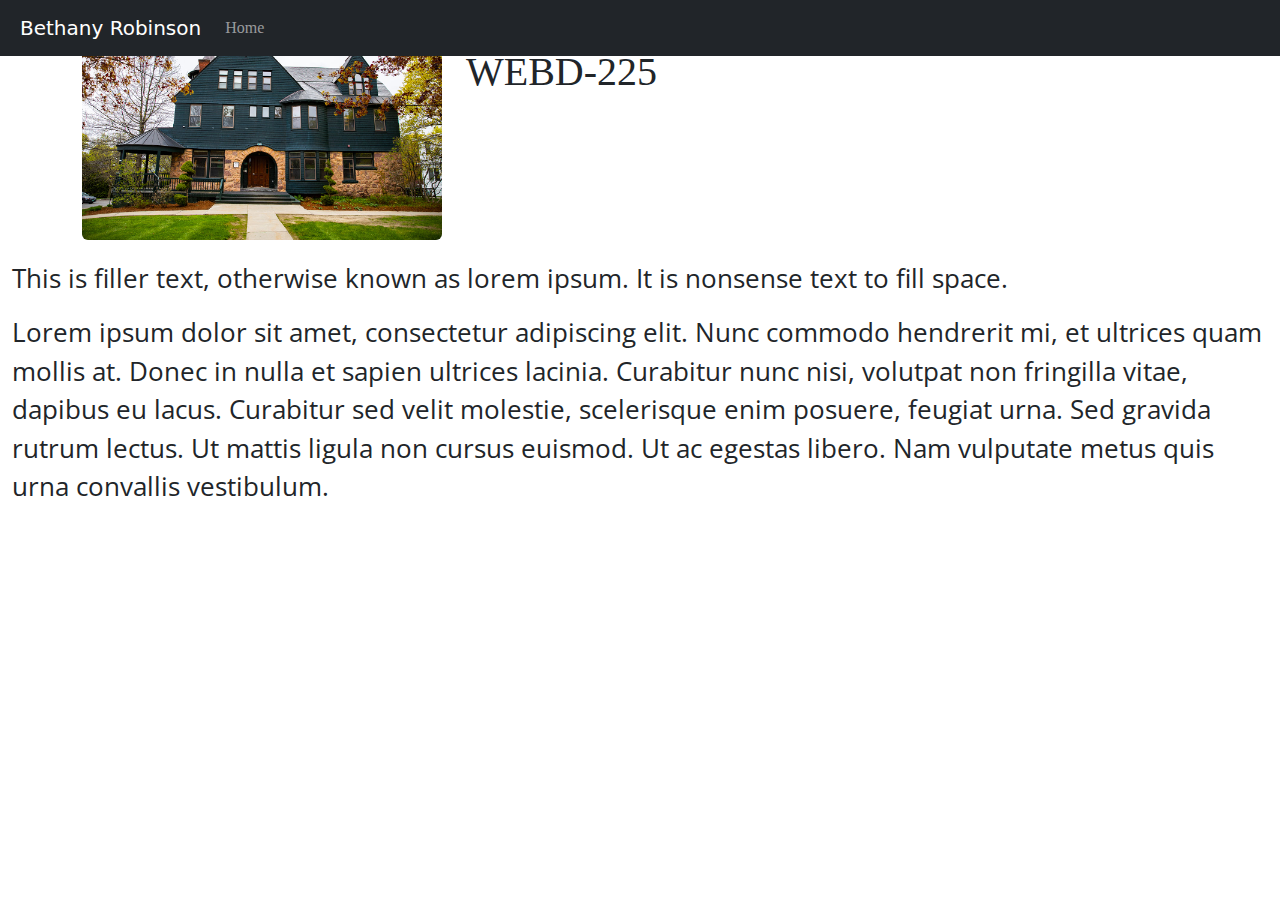
<file: index.html>
<!doctype html>
<html lang="en">
<head>
  <meta charset="utf-8">
  <meta name="viewport" content="width=device-width, initial-scale=1, shrink-to-fit=no">
  <meta name="description" content="">
  <meta name="author" content="">
  <title>Bethany Robinson</title>
  <link rel="canonical" href="https://getbootstrap.com/docs/4.0/examples/starter-template/">
  <!-- Bootstrap core CSS -->
  <link href="css/styles.css" rel="stylesheet">

  <!-- Custom styles for this template -->
  <link href="https://cdn.jsdelivr.net/npm/bootstrap@5.3.2/dist/css/bootstrap.min.css" rel="stylesheet">
</head>
<body>
<nav class="navbar navbar-expand-md navbar-dark bg-dark fixed-top">
  <a class="navbar-brand" href="#">Bethany Robinson</a>
  <button class="navbar-toggler" type="button" data-toggle="collapse" data-target="#navbarsExampleDefault" aria-controls="navbarsExampleDefault" aria-expanded="false" aria-label="Toggle navigation">
    <span class="navbar-toggler-icon"></span>
  </button>
  <div class="collapse navbar-collapse" id="navbarsExampleDefault">
    <ul class="navbar-nav mr-auto">
      <li class="nav-item active">
        <a class="nav-link" href="index.html">Home</a>
      </li>
    </ul>
  </div>
</nav>

<main role="main" class="container-fluid">

  <div class="container home_2col">
    <div class="row">
      <div class="col">
        <img src="images/house.jpg" class="rounded d-block dibley" alt="...">
      </div>
      <div class="col">
        <h1>Bethany Robinson: WEBD-225</h1>
      </div>
    </div>
  </div><!--end 2col-->

  <p>This is filler text, otherwise known as lorem ipsum. It is nonsense text to fill space.</p>
  <p> Lorem ipsum dolor sit amet, consectetur adipiscing elit. Nunc commodo hendrerit mi, et ultrices quam mollis at. Donec in nulla et sapien ultrices lacinia. Curabitur nunc nisi, volutpat non fringilla vitae, dapibus eu lacus. Curabitur sed velit molestie, scelerisque enim posuere, feugiat urna. Sed gravida rutrum lectus. Ut mattis ligula non cursus euismod. Ut ac egestas libero. Nam vulputate metus quis urna convallis vestibulum.</p>
</main><!-- /.container -->

<!-- Bootstrap core JavaScript
================================================== -->
<!-- Placed at the end of the document so the pages load faster -->
<script src="https://code.jquery.com/jquery-3.2.1.slim.min.js" integrity="sha384-KJ3o2DKtIkvYIK3UENzmM7KCkRr/rE9/Qpg6aAZGJwFDMVNA/GpGFF93hXpG5KkN" crossorigin="anonymous"></script>
<script src="https://cdn.jsdelivr.net/npm/popper.js@1.12.9/dist/umd/popper.min.js" integrity="sha384-ApNbgh9B+Y1QKtv3Rn7W3mgPxhU9K/ScQsAP7hUibX39j7fakFPskvXusvfa0b4Q" crossorigin="anonymous"></script>
<script src="https://cdn.jsdelivr.net/npm/bootstrap@5.3.3/dist/js/bootstrap.bundle.min.js" integrity="sha384-YvpcrYf0tY3lHB60NNkmXc5s9fDVZLESaAA55NDzOxhy9GkcIdslK1eN7N6jIeHz" crossorigin="anonymous"></script>

</body>
</html>
</file>
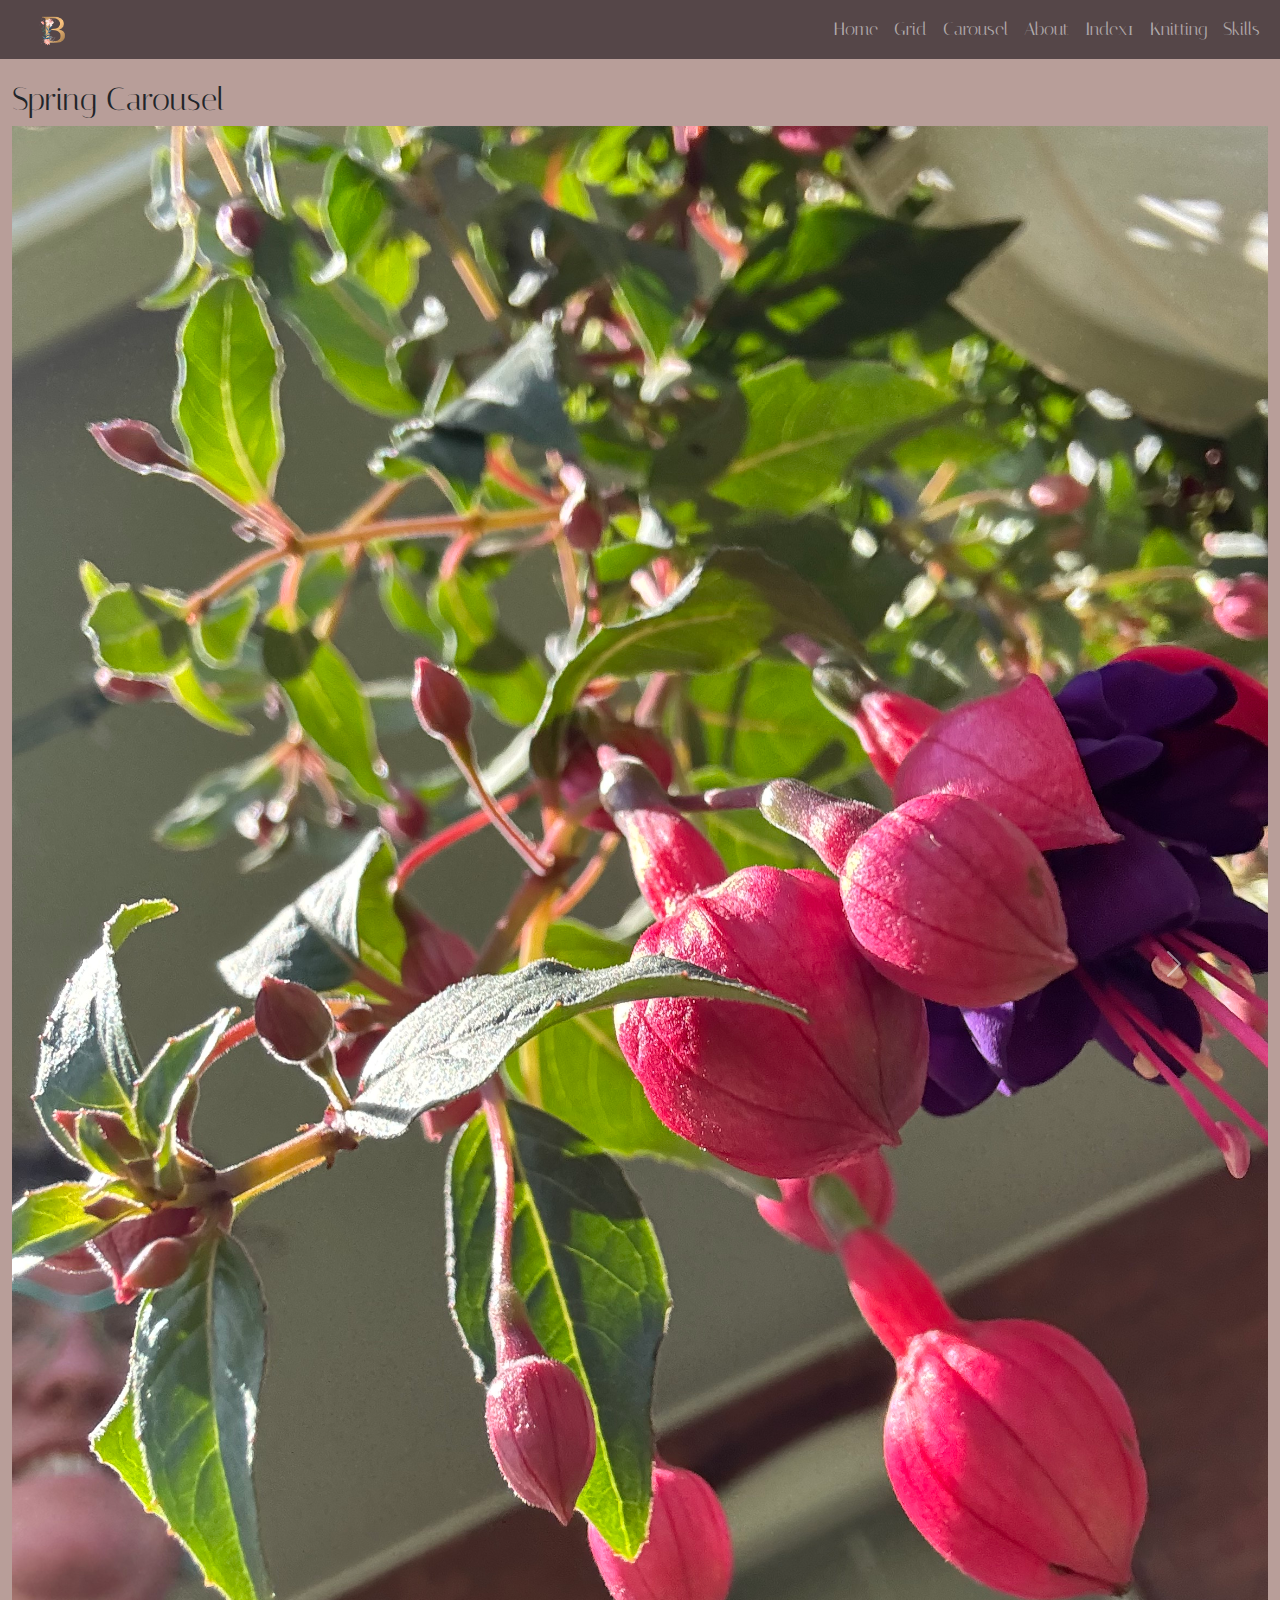
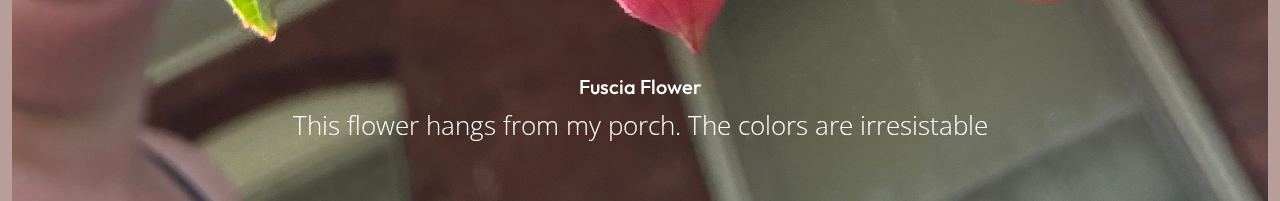
<file: carousel.html>
<!doctype html>
<html lang="en">
<head>
    <meta charset="utf-8">
    <meta name="viewport" content="width=device-width, initial-scale=1, shrink-to-fit=no">
    <meta name="description" content="">
    <meta name="author" content="">
    <link rel="icon" href="images/B_icon.ico">
    <title>Carousel: Bethany Robinson</title>
    <link rel="canonical" href="https://getbootstrap.com/docs/4.0/examples/starter-template/">
    <!-- Bootstrap core CSS -->
    <link href="https://cdn.jsdelivr.net/npm/bootstrap@5.3.2/dist/css/bootstrap.min.css" rel="stylesheet">
    <link href="https://cdn.jsdelivr.net/npm/bootstrap@5.3.2/dist/css/bootstrap.min.css" rel="stylesheet">
    <!-- Custom styles for this template -->
    <link rel="stylesheet" href="css/styles.css" >
    <!--import fonts-->
    <link rel="preconnect" href="https://fonts.googleapis.com">
    <link rel="preconnect" href="https://fonts.gstatic.com" crossorigin>
    <link href="https://fonts.googleapis.com/css2?family=Italiana&family=Outfit:wght@100..900&display=swap" rel="stylesheet"> 
</head>
<body>
<nav class="navbar navbar-expand-md navbar-dark bg-custom fixed-top ">
    <div class="container-fluid">
        <a class="navbar-brand" href="index.html">
            <img src="images/B-logo.png" alt="Logo: Letter B decorated with flowers" title="B logo" width="30" height="30">
        </a>
        <button class="navbar-toggler" type="button" data-bs-toggle="collapse" data-bs-target="#navbarNav" aria-controls="navbarNav" aria-expanded="false" aria-label="Toggle navigation">
            <span class="navbar-toggler-icon"></span>
          </button>
        <div class="collapse navbar-collapse" id="navbarNav">
            <ul class="navbar-nav ms-auto">
                <li class="nav-item active">
                    <a class="nav-link" href="index.html">Home</a>
                </li>
                <li>
                    <a class="nav-link" href="grid.html">Grid</a>
                </li>
                <li class="nav-item">
                    <a class="nav-link" href="carousel.html">Carousel</a>
                </li>
                <li class="nav-item">
                <a class="nav-link" href="about.html">About</a>
                </li>
                <li class="nav-item">
                    <a class="nav-link" href="index-week-1.html">Index1</a>
                </li>
                <li class="nav-item">
                    <a class="nav-link" href="knitting.html">Knitting</a>
                </li>
                <li class="nav-item">
                    <a class="nav-link" href="skills.html">Skills</a>
                </li>
            </ul>
        </div>
    </div>
</nav>

<main role="main" class="container-fluid">
    <h2>Spring Carousel</h2>
<!--Add carousel here-->
<div id="springCarousel" class="carousel slide">
    <div class="carousel-inner">
        <div class="carousel-item active">
            <img src="images/IMG_1176.jpeg" class="d-block img-fluid" alt="close up photo of a hanging fuscia plant with pink outer petals and purple inner petals hanging from vibrant leaves">
            <div class="carousel-caption">
                <h5>Fuscia Flower</h5>
                <p>This flower hangs from my porch. The colors are irresistable</p>
            </div>
        </div>
        <div class="carousel-item">
            <img src="images/IMG_1188.jpeg" class="d-block img-fluid" alt="close up of 3 lilac bunches on the tree">
            <div class="carousel-caption">
                <h5>Lilacs</h5>
                <p>Lilacs are the most magical smell</p>
            </div>
        </div>
        <div class="carousel-item">
            <img src="images/IMG_1281.jpeg" class="d-block img-fluid" alt="a cotton candy sunset is happening behind a row of trees ">
            <div class="carousel-caption">
                <h5>Sunset</h5>
                <p>Backyard cotton candy sunset</p>
        </div>
        </div>
        <div class="carousel-item">
            <img src="images/IMG_1309.jpeg" class="d-block img-fluid" alt="a sail boat moves in front of the sunset on lake champlain with marina visible">
            <div class="carousel-caption">
                <h5>By the lake</h5>
                <p>Saileboats in front of the sunset on Lake Champlain</p>
            </div>  
        </div>
        <div class="carousel-item">
            <img src="images/IMG_1348.jpeg" class="d-block img-fluid" alt="a bunch of korean lilacs is displayed in a cina teapot on a nightstand">
            <div class="carousel-caption">
                <h5>Small Lilacs</h5>
            <p>These lilacs are the most delicate scent</p>
            </div>
        </div>
    </div>
    <button class="carousel-control-prev" type="button" data-bs-target="#springCarousel" data-bs-slide="prev">
        <span class="carousel-control-prev-icon" aria-hidden="true"></span>
        <span class="visually-hidden">Previous</span>
    </button>
    <button class="carousel-control-next" type="button" data-bs-target="#springCarousel" data-bs-slide="next">
        <span class="carousel-control-next-icon" aria-hidden="true"></span>
        <span class="visually-hidden">Next</span>
    </button>
  </div>

</main><!-- /.container -->

<!-- Bootstrap core JavaScript
================================================== -->
<!-- Placed at the end of the document so the pages load faster -->
<script src="https://code.jquery.com/jquery-3.2.1.slim.min.js" integrity="sha384-KJ3o2DKtIkvYIK3UENzmM7KCkRr/rE9/Qpg6aAZGJwFDMVNA/GpGFF93hXpG5KkN" crossorigin="anonymous"></script>
<script src="https://cdn.jsdelivr.net/npm/popper.js@1.12.9/dist/umd/popper.min.js" integrity="sha384-ApNbgh9B+Y1QKtv3Rn7W3mgPxhU9K/ScQsAP7hUibX39j7fakFPskvXusvfa0b4Q" crossorigin="anonymous"></script>
<script src="https://cdn.jsdelivr.net/npm/bootstrap@5.3.3/dist/js/bootstrap.bundle.min.js" integrity="sha384-YvpcrYf0tY3lHB60NNkmXc5s9fDVZLESaAA55NDzOxhy9GkcIdslK1eN7N6jIeHz" crossorigin="anonymous"></script>


</body>
</html>
</file>
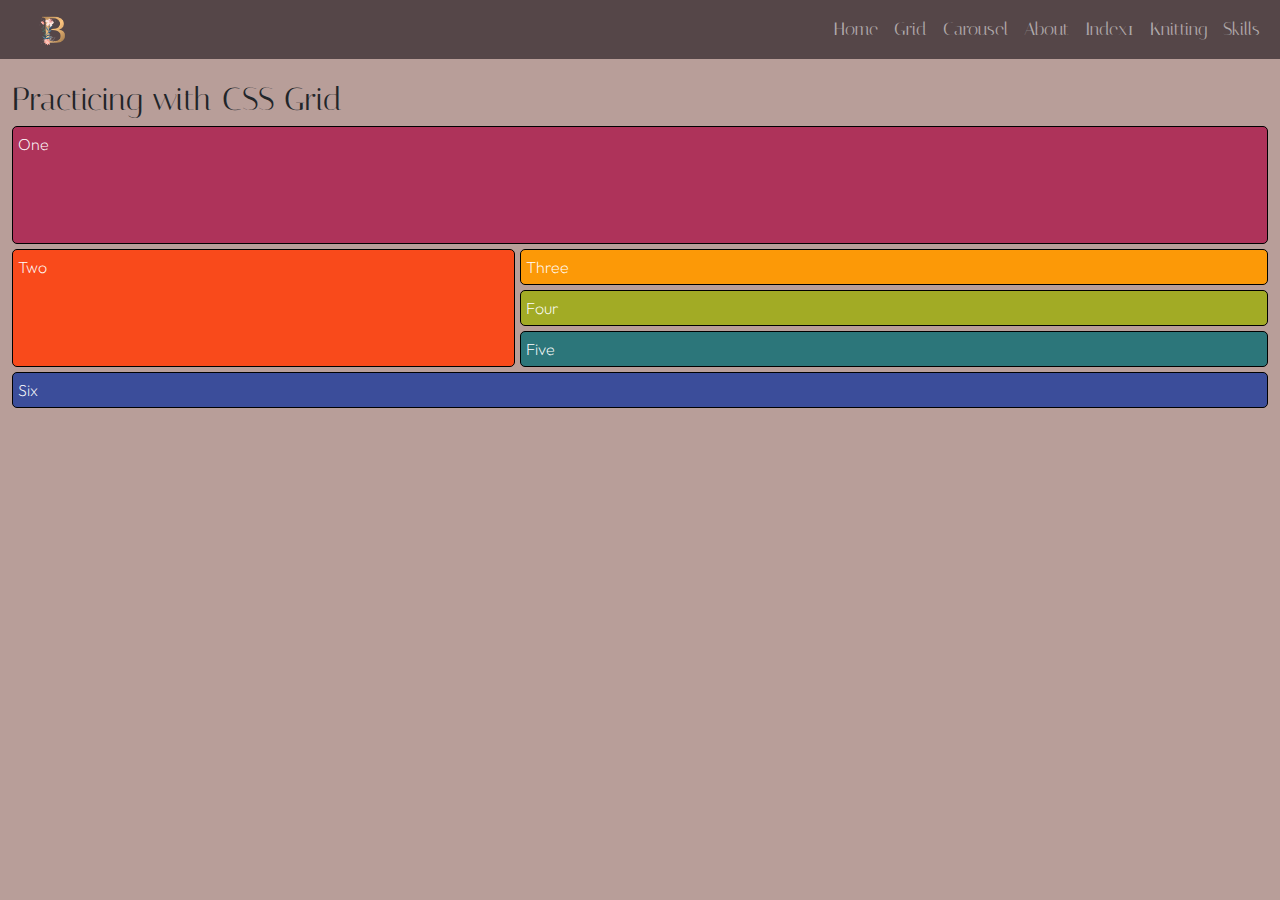
<file: grid.html>
<!doctype html>
<html lang="en">
<head>
  <meta charset="utf-8">
  <meta name="viewport" content="width=device-width, initial-scale=1, shrink-to-fit=no">
  <meta name="description" content="">
  <meta name="author" content="">
  <title>Grid: Bethany Robinson</title>
  <link rel="canonical" href="https://getbootstrap.com/docs/4.0/examples/starter-template/">
    <link href="https://cdn.jsdelivr.net/npm/bootstrap@5.3.2/dist/css/bootstrap.min.css" rel="stylesheet">
    <!-- Custom styles for this template -->
    <link rel="stylesheet" href="css/styles.css" >
    <!--import fonts-->
    <link rel="preconnect" href="https://fonts.googleapis.com">
    <link rel="preconnect" href="https://fonts.gstatic.com" crossorigin>
    <link href="https://fonts.googleapis.com/css2?family=Italiana&family=Outfit:wght@100..900&display=swap" rel="stylesheet"> 

  <!-- Custom styles for this template -->
  <!-- <link href="https://cdn.jsdelivr.net/npm/bootstrap@5.3.2/dist/css/bootstrap.min.css" rel="stylesheet"> -->
</head>
<body>
<nav class="navbar navbar-expand-md navbar-dark bg-custom fixed-top ">
    <div class="container-fluid">
        <a class="navbar-brand" href="index.html">
            <img src="images/B-logo.png" alt="Logo: Letter B decorated with flowers" title="B logo" width="30" height="30">
        </a>
        <button class="navbar-toggler" type="button" data-bs-toggle="collapse" data-bs-target="#navbarNav" aria-controls="navbarNav" aria-expanded="false" aria-label="Toggle navigation">
            <span class="navbar-toggler-icon"></span>
          </button>
        <div class="collapse navbar-collapse" id="navbarNav">
            <ul class="navbar-nav ms-auto">
                <li class="nav-item active">
                    <a class="nav-link" href="index.html">Home</a>
                </li>
                <li>
                    <a class="nav-link" href="grid.html">Grid</a>
                </li>
                <li class="nav-item">
                    <a class="nav-link" href="carousel.html">Carousel</a>
                </li>
                <li class="nav-item">
                <a class="nav-link" href="about.html">About</a>
                </li>
                <li class="nav-item">
                    <a class="nav-link" href="index-week-1.html">Index1</a>
                </li>
                <li class="nav-item">
                    <a class="nav-link" href="knitting.html">Knitting</a>
                </li>
                <li class="nav-item">
                    <a class="nav-link" href="skills.html">Skills</a>
                </li>
            </ul>
        </div>
    </div>
</nav>

<main role="main" class="container-fluid">

  <h2>Practicing with CSS Grid</h2>
  <div class="wrapper">
    <div class="box box1">One</div>
    <div class="box box2">Two</div>
    <div class="box box3">Three</div>
    <div class="box box4">Four</div>
    <div class="box box5">Five</div>
    <div class="box box6">Six</div>
  </div>

</main><!-- /.container -->

<!-- Bootstrap core JavaScript
================================================== -->
<!-- Placed at the end of the document so the pages load faster -->
<script src="https://code.jquery.com/jquery-3.2.1.slim.min.js" integrity="sha384-KJ3o2DKtIkvYIK3UENzmM7KCkRr/rE9/Qpg6aAZGJwFDMVNA/GpGFF93hXpG5KkN" crossorigin="anonymous"></script>
<script src="https://cdn.jsdelivr.net/npm/popper.js@1.12.9/dist/umd/popper.min.js" integrity="sha384-ApNbgh9B+Y1QKtv3Rn7W3mgPxhU9K/ScQsAP7hUibX39j7fakFPskvXusvfa0b4Q" crossorigin="anonymous"></script>
<script src="https://cdn.jsdelivr.net/npm/bootstrap@4.0.0/dist/js/bootstrap.min.js" integrity="sha384-JZR6Spejh4U02d8jOt6vLEHfe/JQGiRRSQQxSfFWpi1MquVdAyjUar5+76PVCmYl" crossorigin="anonymous"></script>
</body>
</html>
</file>
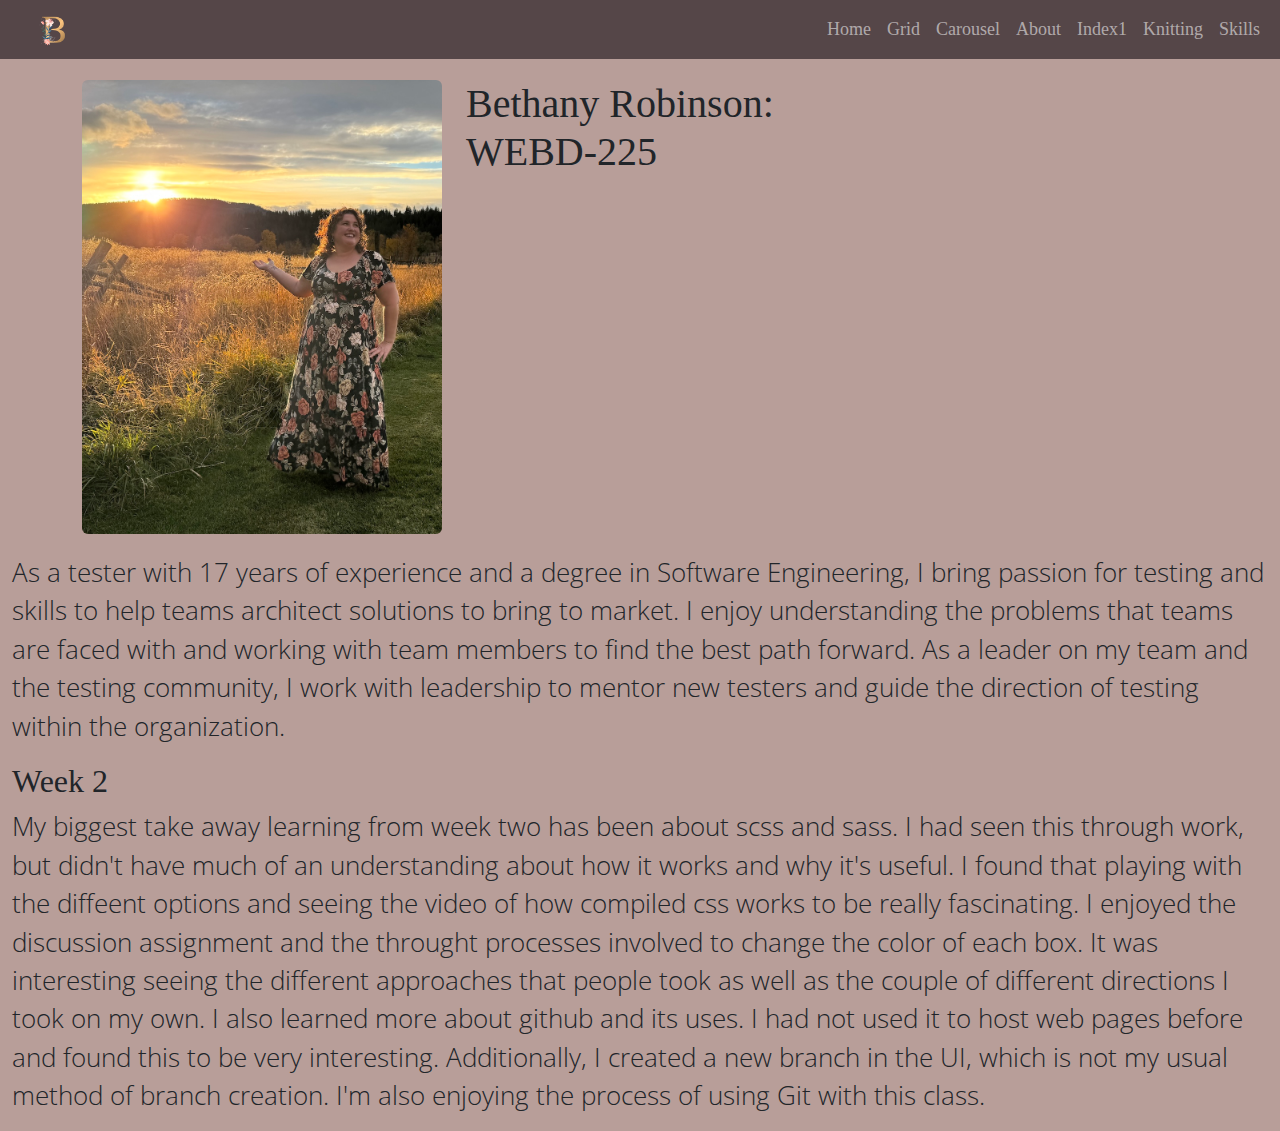
<file: index-week-1.html>
<!doctype html>
<html lang="en">
<head>
  <meta charset="utf-8">
  <meta name="viewport" content="width=device-width, initial-scale=1, shrink-to-fit=no">
  <meta name="description" content="">
  <meta name="author" content="">
  <link rel="icon" href="images/B_icon.ico">
  <title>Bethany Robinson</title>
  <link rel="canonical" href="https://getbootstrap.com/docs/4.0/examples/starter-template/">
 <script src="https://cdn.jsdelivr.net/npm/bootstrap@5.3.3/dist/js/bootstrap.bundle.min.js"></script>
  <link href="https://cdn.jsdelivr.net/npm/bootstrap@5.3.2/dist/css/bootstrap.min.css" rel="stylesheet">
  <!-- Bootstrap core CSS -->
  <link href="css/styles.css" rel="stylesheet">

  <!-- Custom styles for this template -->
</head>
<body>
<nav class="navbar navbar-expand-md navbar-dark bg-custom fixed-top ">
    <div class="container-fluid">
        <a class="navbar-brand" href="index.html">
            <img src="images/B-logo.png" alt="Logo: Letter B decorated with flowers" title="B logo" width="30" height="30">
        </a>
        <button class="navbar-toggler" type="button" data-bs-toggle="collapse" data-bs-target="#navbarNav" aria-controls="navbarNav" aria-expanded="false" aria-label="Toggle navigation">
            <span class="navbar-toggler-icon"></span>
          </button>
        <div class="collapse navbar-collapse" id="navbarNav">
            <ul class="navbar-nav ms-auto">
                <li class="nav-item active">
                    <a class="nav-link" href="index.html">Home</a>
                </li>
                <li>
                    <a class="nav-link" href="grid.html">Grid</a>
                </li>
                <li class="nav-item">
                    <a class="nav-link" href="carousel.html">Carousel</a>
                </li>
                <li class="nav-item">
                <a class="nav-link" href="about.html">About</a>
                </li>
                <li class="nav-item">
                    <a class="nav-link" href="index-week-1.html">Index1</a>
                </li>
                <li class="nav-item">
                    <a class="nav-link" href="knitting.html">Knitting</a>
                </li>
                <li class="nav-item">
                    <a class="nav-link" href="skills.html">Skills</a>
                </li>
            </ul>
        </div>
    </div>
</nav>

<main role="main" class="container-fluid">

  <div class="container home_2col">
    <div class="row">
      <div class="col">
        <img src="images/bethany-field-large.jpeg" class="rounded d-block dibley" alt="...">
      </div>
      <div class="col">
        <h1>Bethany Robinson: WEBD-225</h1>
      </div>
    </div>
  </div><!--end 2col-->
  <p> As a tester with 17 years of experience and a degree in Software Engineering, I bring passion for testing and skills to help teams architect solutions to bring to market. 
    I enjoy understanding the problems that teams are faced with and working with team members to find the best path forward. As a leader on my team and the testing community, 
    I work with leadership to mentor new testers and guide the direction of testing within the organization.</p>
  <article>
    <h2>Week 2</h2>
    <p>
      My biggest take away learning from week two has been about scss and sass. I had seen this through work, but didn't have much of an understanding about how it works and why it's useful.
      I found that playing with the diffeent options and seeing the video of how compiled css works to be really fascinating. I enjoyed the discussion assignment and the throught processes involved to 
      change the color of each box. It was interesting seeing the different approaches that people took as well as the couple of different directions I took on my own. 

      I also learned more about github and its uses. I had not used it to host web pages before and found this to be very interesting. Additionally, I created a new branch in the UI, which is not my 
      usual method of branch creation. I'm also enjoying the process of using Git with this class.
    </p>
  </article>
</main><!-- /.container -->

<!-- Bootstrap core JavaScript
================================================== -->
<!-- Placed at the end of the document so the pages load faster -->
<script src="https://code.jquery.com/jquery-3.2.1.slim.min.js" integrity="sha384-KJ3o2DKtIkvYIK3UENzmM7KCkRr/rE9/Qpg6aAZGJwFDMVNA/GpGFF93hXpG5KkN" crossorigin="anonymous"></script>
<script src="https://cdn.jsdelivr.net/npm/popper.js@1.12.9/dist/umd/popper.min.js" integrity="sha384-ApNbgh9B+Y1QKtv3Rn7W3mgPxhU9K/ScQsAP7hUibX39j7fakFPskvXusvfa0b4Q" crossorigin="anonymous"></script>
<script src="https://cdn.jsdelivr.net/npm/bootstrap@5.3.3/dist/js/bootstrap.bundle.min.js" integrity="sha384-YvpcrYf0tY3lHB60NNkmXc5s9fDVZLESaAA55NDzOxhy9GkcIdslK1eN7N6jIeHz" crossorigin="anonymous"></script>

</body>
</html>
</file>
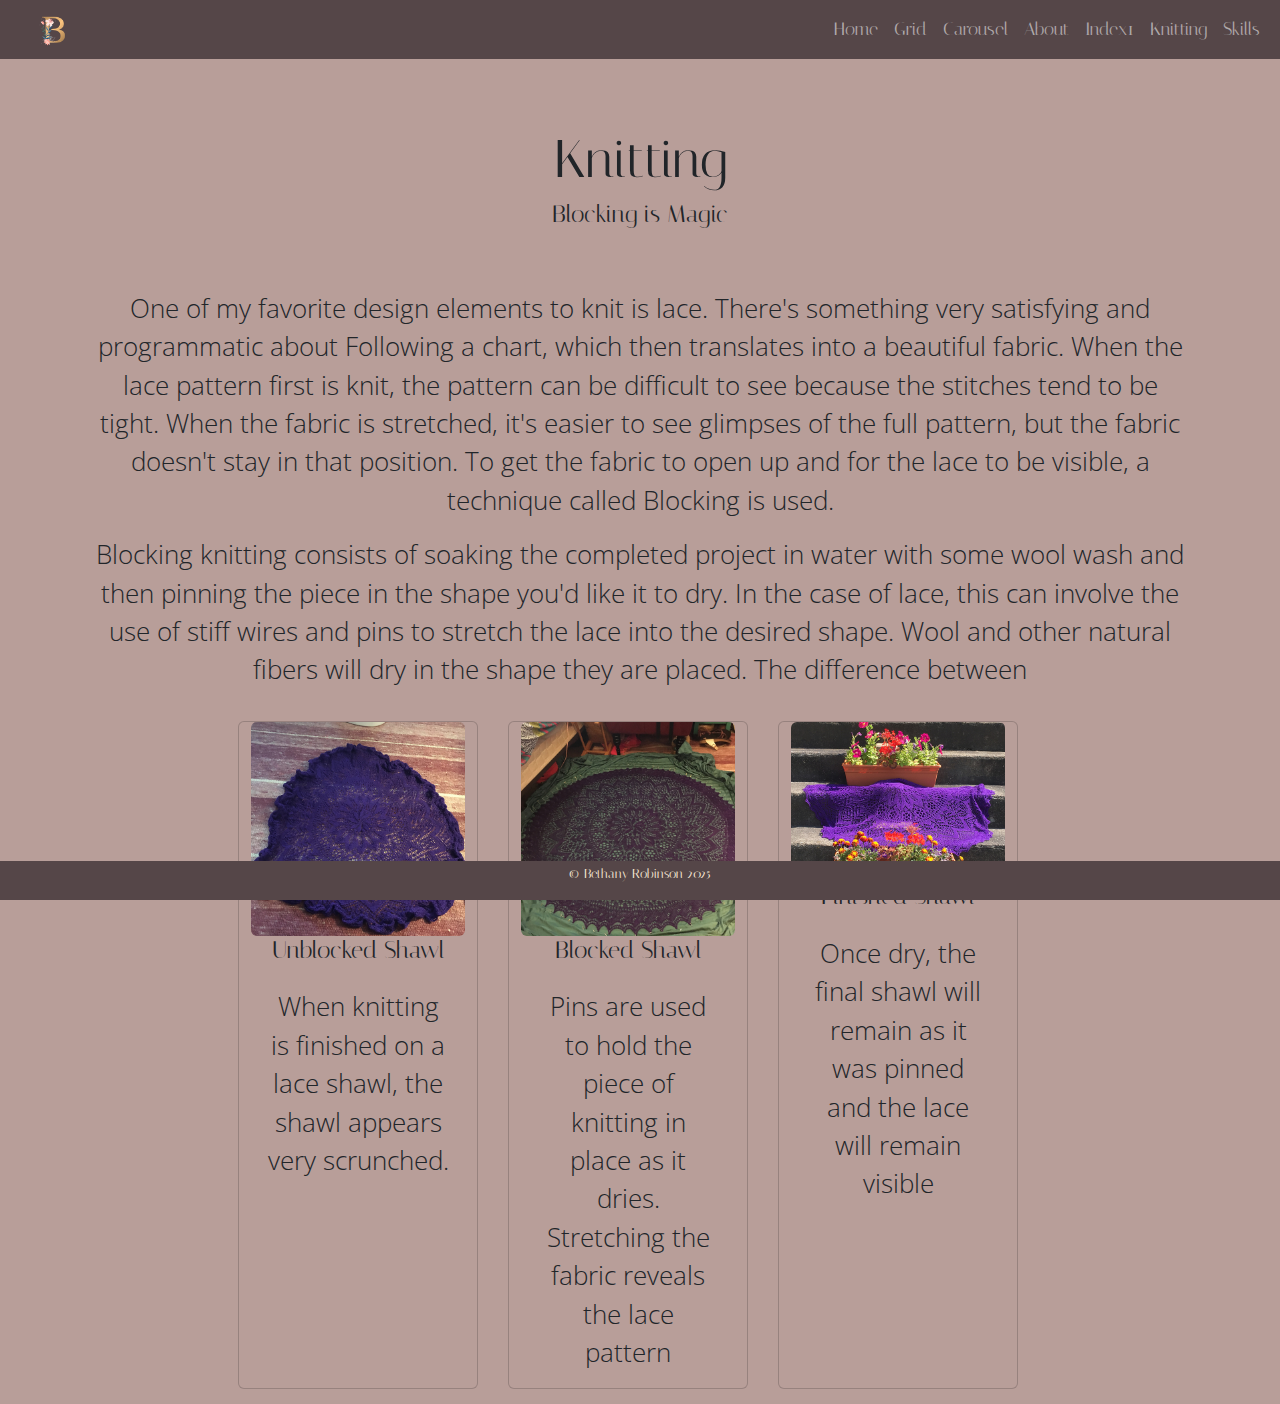
<file: knitting.html>
<!doctype html>
<html lang="en">
<head>
    <meta charset="utf-8">
    <meta name="viewport" content="width=device-width, initial-scale=1, shrink-to-fit=no">
    <meta name="description" content="index page which includes an about Bethany page">
    <meta name="author" content="">
    <link rel="icon" href="images/B_icon.ico">
    <title>Bethany Robinson</title>
    <script src="https://cdn.jsdelivr.net/npm/bootstrap@5.3.3/dist/js/bootstrap.bundle.min.js"></script>
    <link href="https://cdn.jsdelivr.net/npm/bootstrap@5.3.2/dist/css/bootstrap.min.css" rel="stylesheet">
    <!-- Custom styles for this template -->
    <link rel="stylesheet" href="css/styles.css" >
    <!--import fonts-->
    <link rel="preconnect" href="https://fonts.googleapis.com">
    <link rel="preconnect" href="https://fonts.gstatic.com" crossorigin>
    <link href="https://fonts.googleapis.com/css2?family=Italiana&family=Outfit:wght@100..900&display=swap" rel="stylesheet"> 
</head>
<body>
<nav class="navbar navbar-expand-md navbar-dark bg-custom fixed-top ">
    <div class="container-fluid">
        <a class="navbar-brand" href="index.html">
            <img src="images/B-logo.png" alt="Logo: Letter B decorated with flowers" title="B logo" width="30" height="30">
        </a>
        <button class="navbar-toggler" type="button" data-bs-toggle="collapse" data-bs-target="#navbarNav" aria-controls="navbarNav" aria-expanded="false" aria-label="Toggle navigation">
            <span class="navbar-toggler-icon"></span>
          </button>
        <div class="collapse navbar-collapse" id="navbarNav">
            <ul class="navbar-nav ms-auto">
                <li class="nav-item active">
                    <a class="nav-link" href="index.html">Home</a>
                </li>
                <li>
                    <a class="nav-link" href="grid.html">Grid</a>
                </li>
                <li class="nav-item">
                    <a class="nav-link" href="carousel.html">Carousel</a>
                </li>
                <li class="nav-item">
                <a class="nav-link" href="about.html">About</a>
                </li>
                <li class="nav-item">
                    <a class="nav-link" href="index-week-1.html">Index1</a>
                </li>
                <li class="nav-item">
                    <a class="nav-link" href="knitting.html">Knitting</a>
                </li>
                <li class="nav-item">
                    <a class="nav-link" href="skills.html">Skills</a>
                </li>
            </ul>
        </div>
    </div>
</nav>
<main class="knitting container-lg align-items-center">
    <div class="hero">
        <h1 >Knitting</h1>
        <h3>Blocking is Magic </h3>

    </div>
    <section class="container-fluid text-center">

        <div class="row">

          <div class="col ">
            <p>One of my favorite design elements to knit is lace. There's something very satisfying and programmatic about 
                Following a chart, which then translates into a beautiful fabric. When the lace pattern first is knit, the pattern can be
                difficult to see because the stitches tend to be tight. When the fabric is stretched, it's easier to see glimpses of the full pattern, but 
                the fabric doesn't stay in that position. To get the fabric to open up and for the lace to be visible, a technique called Blocking is used.</p>

            <p>Blocking knitting consists of soaking the completed project in water with some wool wash and then pinning the piece in the shape you'd like it to dry. 
                In the case of lace, this can involve the use of stiff wires and pins to stretch the lace into the desired shape. Wool and other natural fibers will dry in 
                the shape they are placed. The difference between 
            </p>
          </div>
        <div class="row justify-content-center">

                <div class="card">         
                    <img src="images/unblocked-shawl.jpeg" class="card-img-top rounded mx-auto d-block" alt="a scrunched up purple lace shawl sits on a carpet" title="Unblocked Shawl">
                    <h3 class="card-title">Unblocked Shawl</h3>
                    <div class="card-body">
                        <p class="card-text">When knitting is finished on a lace shawl, the shawl appears very scrunched. </p>
                    </div>
            </div>

                <div class="card">
                    <img src="images/blocked-shawl.jpg" class="card-img-top rounded mx-auto d-block" alt="a circular, purple lace shawl is pinned out onto the carpet" title="Blocked Shawl"> 
                    <h3 class="card-title">Blocked Shawl</h3>
                    <div class="card-body">
                        <p class="card-text">Pins are used to hold the piece of knitting in place as it dries. Stretching the fabric reveals the lace pattern</p>
                    </div>
            </div>

                <div class="card">
                    <img src="images/final-shawl.jpg" class="card-img-top rounded mx-auto d-block"  alt="A circular, purple lace shawl is folded in half displayed on cement steps with flower planters on top and bottom" title="Finished Shawl">
                    <h3 class="card-title">Finished Shawl</h3>
                    <div class="card-body">
                        <p class="card-text">Once dry, the final shawl will remain as it was pinned and the lace will remain visible</p>
                    </div>                
                </div>

        </div>
        </div>
    </section>
</main>
<footer class="footer bg-custom fixed-bottom text-center text-light">
    <p>&copy; Bethany Robinson 2025</p>
</footer>
</body>
</html>
</file>
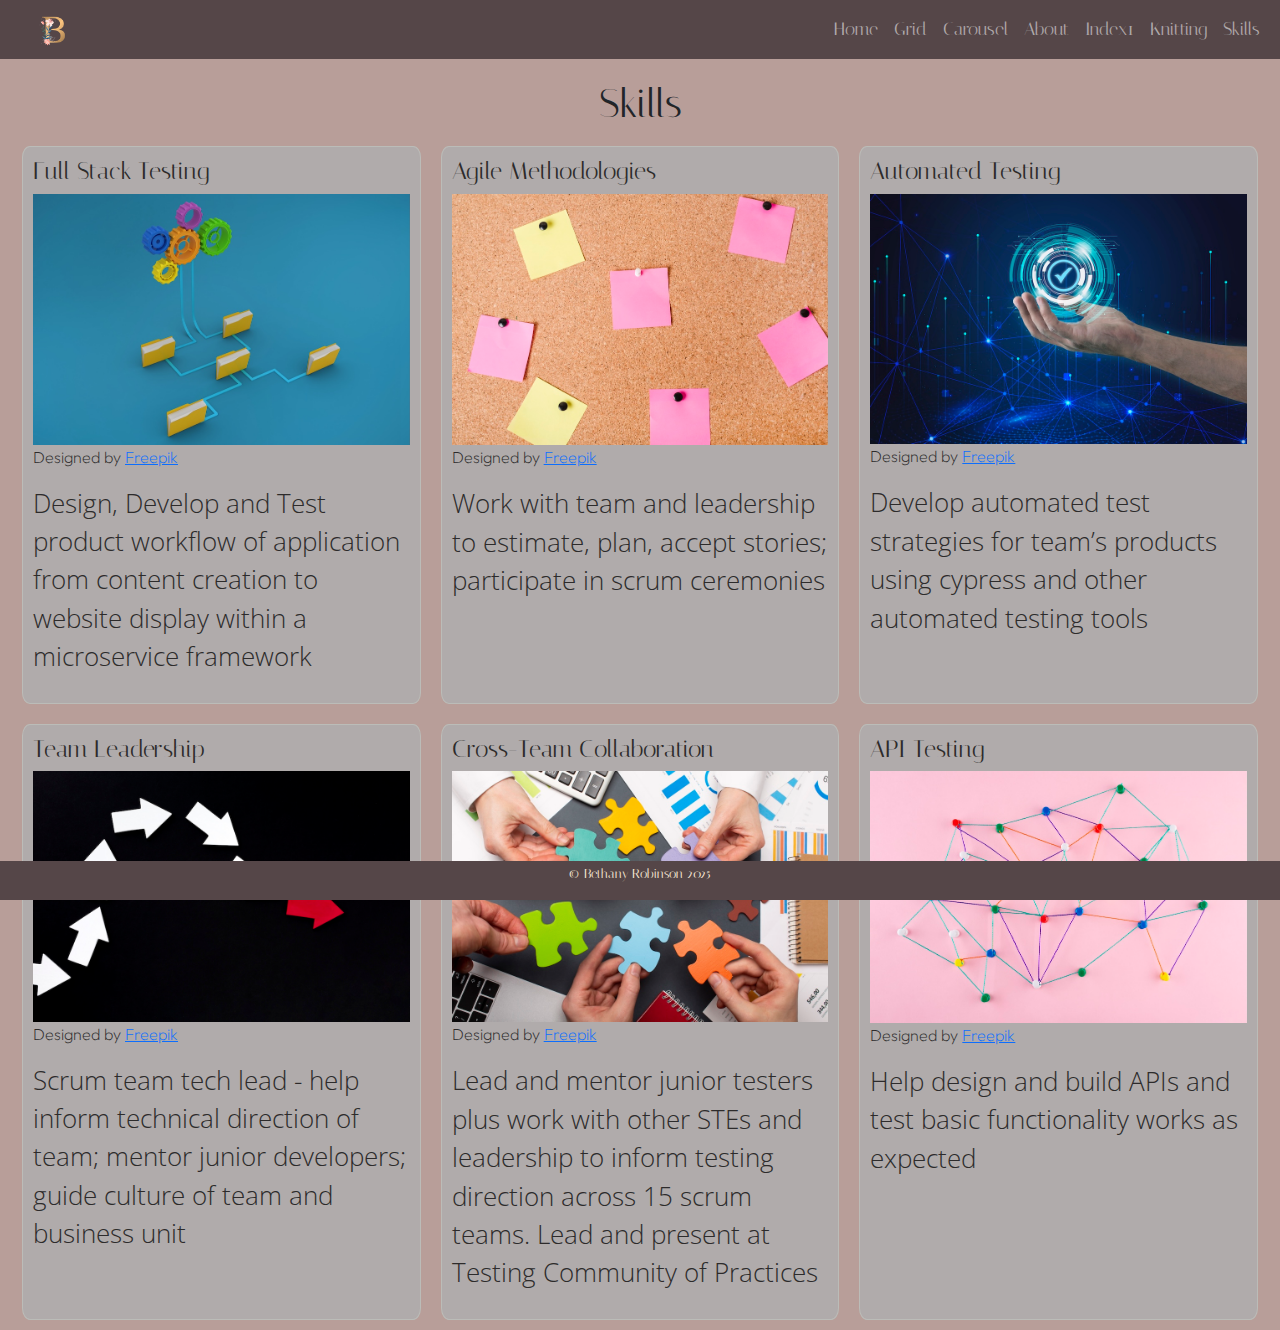
<file: skills.html>
<!doctype html>
<html lang="en">
<head>
    <meta charset="utf-8">
    <meta name="viewport" content="width=device-width, initial-scale=1, shrink-to-fit=no">
    <meta name="description" content="">
    <meta name="author" content="Bethany Robinson">
    <title>Skills</title>
    <link rel="icon" href="images/B_icon.ico">
    <script src="https://cdn.jsdelivr.net/npm/bootstrap@5.3.3/dist/js/bootstrap.bundle.min.js"></script>
    <link rel="canonical" href="https://getbootstrap.com/docs/4.0/examples/starter-template/">
    <link href="css/styles.css" rel="stylesheet">
    <link href="https://cdn.jsdelivr.net/npm/bootstrap@5.3.2/dist/css/bootstrap.min.css" rel="stylesheet">
       <!-- Custom styles for this template -->
   <link rel="stylesheet" href="css/styles.css" >
   <!--import fonts-->
   <link rel="preconnect" href="https://fonts.googleapis.com">
   <link rel="preconnect" href="https://fonts.gstatic.com" crossorigin>
   <link href="https://fonts.googleapis.com/css2?family=Italiana&family=Outfit:wght@100..900&display=swap" rel="stylesheet"> 
</head>
<body>
<nav class="navbar navbar-expand-md navbar-dark bg-custom fixed-top ">
    <div class="container-fluid">
        <a class="navbar-brand" href="index.html">
            <img src="images/B-logo.png" alt="Logo: Letter B decorated with flowers" title="B logo" width="30" height="30">
        </a>
        <button class="navbar-toggler" type="button" data-bs-toggle="collapse" data-bs-target="#navbarNav" aria-controls="navbarNav" aria-expanded="false" aria-label="Toggle navigation">
            <span class="navbar-toggler-icon"></span>
          </button>
        <div class="collapse navbar-collapse" id="navbarNav">
            <ul class="navbar-nav ms-auto">
                <li class="nav-item active">
                    <a class="nav-link" href="index.html">Home</a>
                </li>
                <li>
                    <a class="nav-link" href="grid.html">Grid</a>
                </li>
                <li class="nav-item">
                    <a class="nav-link" href="carousel.html">Carousel</a>
                </li>
                <li class="nav-item">
                <a class="nav-link" href="about.html">About</a>
                </li>
                <li class="nav-item">
                    <a class="nav-link" href="index-week-1.html">Index1</a>
                </li>
                <li class="nav-item">
                    <a class="nav-link" href="knitting.html">Knitting</a>
                </li>
                <li class="nav-item">
                    <a class="nav-link" href="skills.html">Skills</a>
                </li>
            </ul>
        </div>
    </div>
</nav>
<main class="container-fluid">
    <div class="text-center">
        <h1>Skills</h1>
    </div>
    <section class="skills">

<!-- The following section contains 6 skills cards with a title, image and blurb about each skill. The styling comes from css
 and uses css grid to control the column layout for a responsive design. There are 3 different layout options based on viewport width/screensize where
 the following articles will be displayed in 3, 2 or 1 column. The color of teh article blocks as well as font size change as well based on viewport. -->
        <article class="skills_card">
            <h3>Full Stack Testing</h3>
            <figure>
                <img src="images/skills/fullStack.jpg" alt="colorful gears are linked by lines to folders all on a blue background" title="Full Stack Testing" class="phpally-ignore">
                <figcaption>Designed by <a href="https://www.freepik.com">Freepik</a></figcaption>
            </figure>
            <p>Design, Develop and Test product workflow of application from content creation to website display within a microservice framework </p>
        </article>
        <article class="skills_card">
            <h3>Agile Methodologies</h3>
            <figure>
                <img src="images/skills/agile-methodologies.jpg" alt="pink and yellow sticky notes are radomly tacked to a cork board" title="Agile Methodologies" class="phpally-ignore">
                <figcaption>Designed by <a href="https://www.freepik.com">Freepik</a></figcaption>
            </figure>            
            <p>Work with team and leadership to estimate, plan, accept stories; participate in scrum ceremonies</p>
        </article>
        <article class="skills_card">
            <h3>Automated Testing</h3>
            <figure>
                <img src="images/skills/standard-quality-control-concept-m.jpg" alt="a hand holds a check mark surrounded by blue circles on a dark blue background" title="Automated Testing" class="phpally-ignore">
                <figcaption>Designed by <a href="https://www.freepik.com">Freepik</a></figcaption>
            </figure>            
            <p>Develop automated test strategies for team’s products using cypress and other automated testing tools</p>
        </article>
        <article class="skills_card">
            <h3>Team Leadership</h3>
            <figure>
                <img src="images/skills/leading.png" alt="several white arrows in a line follow a red arrow all on a black backgroud" title="Team Leadership" class="phpally-ignore">
                <figcaption>Designed by <a href="https://www.freepik.com">Freepik</a></figcaption>
            </figure>            
            <p>Scrum team tech lead - help inform technical direction of team; mentor junior developers; guide culture of team and business unit</p>
        </article>
        <article class="skills_card">
            <h3>Cross-Team Collaboration</h3>
            <figure>
                <img src="images/skills/collaboration.jpg" alt="several hands in a circle hold colorful puzzle pieces close to each other" title="Cross-Team Collaboration" class="phpally-ignore">
                <figcaption>Designed by <a href="https://www.freepik.com">Freepik</a></figcaption>
            </figure>            
            <p>Lead and mentor junior testers plus work with other STEs and leadership to inform testing direction across 15 scrum teams. Lead and present at Testing Community of Practices </p>

        </article>
        <article class="skills_card">
            <h3>API Testing</h3>
            <figure>
                <img src="images/skills/network-concept-with-colorful-thread.jpg" alt="colorful strings are connected around push pins to make a map on a pink background" title="API Testing" class="phpally-ignore">
                <figcaption>Designed by <a href="https://www.freepik.com">Freepik</a></figcaption>
            </figure>            
            <p>Help design and build APIs and test basic functionality works as expected</p>
        </article>

    </section>
</main>
<footer class="footer bg-custom fixed-bottom text-center text-light">
    <p>&copy; Bethany Robinson 2025</p>
</footer>

<!-- Bootstrap core JavaScript
================================================== -->
<!-- Placed at the end of the document so the pages load faster -->
<script src="https://code.jquery.com/jquery-3.2.1.slim.min.js" integrity="sha384-KJ3o2DKtIkvYIK3UENzmM7KCkRr/rE9/Qpg6aAZGJwFDMVNA/GpGFF93hXpG5KkN" crossorigin="anonymous"></script>
<script src="https://cdn.jsdelivr.net/npm/popper.js@1.12.9/dist/umd/popper.min.js" integrity="sha384-ApNbgh9B+Y1QKtv3Rn7W3mgPxhU9K/ScQsAP7hUibX39j7fakFPskvXusvfa0b4Q" crossorigin="anonymous"></script>
<script src="https://cdn.jsdelivr.net/npm/bootstrap@4.0.0/dist/js/bootstrap.min.js" integrity="sha384-JZR6Spejh4U02d8jOt6vLEHfe/JQGiRRSQQxSfFWpi1MquVdAyjUar5+76PVCmYl" crossorigin="anonymous"></script>
</body>
</html>
</file>
<file: css/styles.css>
@import url('https://fonts.googleapis.com/css2?family=Open+Sans:wght@300&family=Playfair+Display&display=swap');

/*GLOBAL*/
body {
  font-family: "Outfit", serif;
  font-weight: 200;
  font-style: normal;
  margin-top: 80px;
  max-width: 100%;
  background-color: rgb(184 158 153);
  justify-content: center;
}
/* Navigation custom styling */
/* changes background color of the navbar */
.bg-custom{
  background-color: rgb(85, 70, 72);
}
.navbar-brand img{
  margin-left: 5px;
}
.nav-link{
  font-family: "Italiana", serif;
  font-size: large;
}
/* End navigation custom styling */

.text-light p{
 color:antiquewhite;
 font-family: "Italiana", serif;
 font-weight:100;
 font-size: 10pt;
 padding-top: 3px;
}

.hero{
  /* top | right | bottom | left */
  padding: 3rem 1.5rem 3rem 1.5rem;
  width: 100%;
  text-align: center;

}
.hero h1{
  font-size: 40pt ;
}
/* homepage image styling responsive */
.col img{
  width:400px;
}
@media screen and (max-width: 1000px){
  .col img{
    width:300px;
  }
}
@media screen and (max-width: 600px){
  .col img{
    width:200px;
  }
}

header {
  height: 150px;
}

h1{
  font-family: "Italiana", serif;
  font-weight: 400;
  font-style: normal;

}
h2{
  font-family: "Italiana", serif;
  font-weight: 400;
  font-style: normal;

}
h3{
  font-family: "Italiana", serif;
  font-size: x-large;
  font-style: normal;
}
h4{
  font-family: "Outfit", serif;

  font-weight: 500;
  font-style: normal;
}

.container{
  display: grid; 
  grid-template-columns: 2fr 1fr;
  justify-content: center;
}

.wrapper{
    display: grid;
    grid-template-columns: repeat (6, 1fr);
    grid-template-rows: repeat(18, 1fr);
    grid-gap: 5px;
}
.box {

    border: solid black 1px;
    border-radius: 5px;
    padding: 5px;
    color: white;
    }
.box1{

      background-color: #AE335A; 
      grid-column:1 / 6;
      grid-row: 1 /4; 
    }
.box2{
      background-color: #F94A1B; 
      grid-column:1/3;
      grid-row: 4/7;
      
    }

.box3{

        background-color: #FC9907; 
        grid-column:3/6;
        grid-row: 4
        
    }
    .box4{

        background-color: #A2AB25; 
        grid-column:3/6;
        grid-row: 5  ; 
    }
    .box5{

        background-color: #2C767A; 
        grid-column:3/6;
         grid-row:6 ;
    }
    .box6{

        background-color:#3B4D9A; 
        grid-column:1/6;
        grid-row: 7/8; 
    }
  
p {
    font-family: 'Open Sans', sans-serif;
    font-size: 1.6rem;
}

nav {
    margin-bottom: 120px;
}

.navbar-brand {
    margin-left: 20px;
}

button.navbar-toggler{
margin-right: 10px;
}

.home_2col {
    margin-bottom: 20px;
}

img.dibley {
    max-width: 100%
}


/* The styling below handles styling for the Skills page with 2 different breakpoints */
/* displays as a grid with 3 columns if the screensize is over 1000px */
.skills{
display: grid;
grid-template-columns: 1fr 1fr 1fr;
}
/* handles styling for the skills card */
article.skills_card{
  padding: 10px;
  margin: 10px;
  background-color: rgb(176 171 171);
  border: 1px solid rgb(187 188 184);
  border-radius: 2%;
  color:rgb(45, 43, 43);
}
/* ensures the image takes up the space alloted based on the columns */
article.skills_card img{
  max-width: 100%;
}
/* When the screen size is below 1000px, the layout switches to 2 columns */
@media screen and (max-width: 1000px) {
  .skills{
    display:grid;
    grid-template-columns: 1fr 1fr;
    }
    /* heading size decreases for smaller screen */
    h3 {
      font-size: 1em;
    }
    /* font size for paragraph decreases for smaller screen */
    p{
      font-size: 10pt;
    }

    article.skills_card{
      padding: 10px;
      margin: 10px;
      background-color: rgb(118 111 123);
      border: 1px solid rgb(187 188 184);
      border-radius: 2%;
      color:rgb(45, 43, 43);
    }
    article.skills_card img{
      max-width: 100%;
    }
}
/* Styles Knitting page with cards */

    .knitting{
        display: grid;
        grid-template-columns: repeat (3, 1fr);
        grid-template-rows: 1fr;
        grid-gap: 5px;
        row-gap: 5px;

    }
    .card{
        background-color: rgb(184 158 153);
        margin: 15px;
        width: 15rem;


    }

@media screen and (max-width: 1000px) {
    
    .knitting{
        display: grid;
        grid-template-columns: repeat (2, 1fr);
        grid-template-rows: repeat (2, 1fr);
        grid-gap: 5px;
        row-gap: 5px;

    }
    .card{
        background-color: rgb(184 158 153);
        margin: 15px;
        width: 10rem;


    }

}

@media screen and (max-width: 600px) {
    
    .knitting{
        display: grid;
        grid-template-columns:  1fr;
        grid-template-rows: repeat (3, 1fr);
        grid-gap: 5px;
        row-gap: 5px;

    }
    .card{
        background-color: rgb(184 158 153);
        margin: 15px;
        width: 100%;


    }

}
</file>
